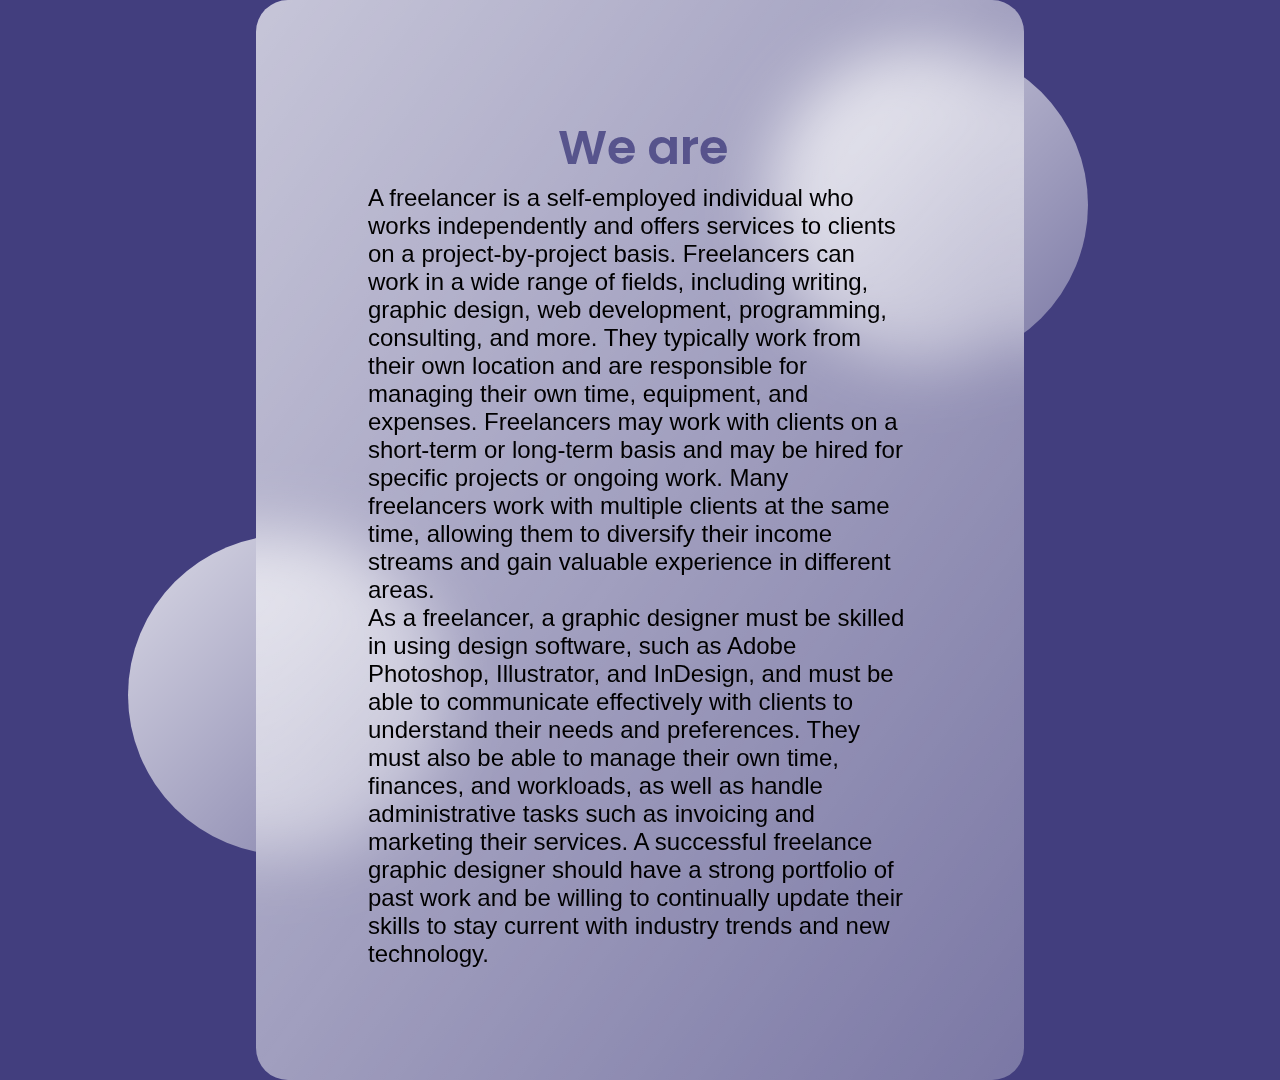
<file: about.html>
<!DOCTYPE html>
<html lang="en">
  <head>
    <meta charset="UTF-8" />
    <meta name="viewport" content="width=device-width, initial-scale=1.0" />
    <title>Glass Website</title>
    <link rel="preconnect" href="https://fonts.gstatic.com" />
    <link
      href="https://fonts.googleapis.com/css2?family=Poppins:wght@400;500;700&display=swap"
      rel="stylesheet"
    />
    <link rel="stylesheet" href="./styleabout.css" />
  </head>
  <body>
    <main>
      <section class="glass">
      <div class="text">
         
            <h1>We are</h1>
            <p>A freelancer is a self-employed individual who works independently and offers services to clients on a project-by-project basis. Freelancers can work in a wide range of fields, including writing, graphic design, web development, programming, consulting, and more. They typically work from their own location and are responsible for managing their own time, equipment, and expenses. Freelancers may work with clients on a short-term or long-term basis and may be hired for specific projects or ongoing work. Many freelancers work with multiple clients at the same time, allowing them to diversify their income streams and gain valuable experience in different areas.
            </p>
            <p>As a freelancer, a graphic designer must be skilled in using design software, such as Adobe Photoshop, Illustrator, and InDesign, and must be able to communicate effectively with clients to understand their needs and preferences. They must also be able to manage their own time, finances, and workloads, as well as handle administrative tasks such as invoicing and marketing their services. A successful freelance graphic designer should have a strong portfolio of past work and be willing to continually update their skills to stay current with industry trends and new technology.</p>
            
        </div>
      </section>
    </main>
    <div class="circle1"></div>
    <div class="circle2"></div>
  </body>
</html>
</file>
<file: styleabout.css>
* {
  margin: 0;
  padding: 0;
  box-sizing: border-box;
}

h1 {
  color: #423E7E;
  font-weight: 600;
  font-size: 3rem;
  opacity: 0.8;
 padding-left: 35%;
 padding-bottom: 0%;
}
p{
  font-family: 'Gill Sans', 'Gill Sans MT', Calibri, 'Trebuchet MS', sans-serif;
  font-size: 1.5rem;
}

main {
  font-family: "Poppins", sans-serif;
  min-height: 100vh;
  background: linear-gradient(to right top, #423E7E, #423E7E);
  display: flex;
  align-items: center;
  justify-content: center;
}

.glass {
  background: white;
  min-height: 80vh;
  width: 60%;
  background: linear-gradient(
    to right bottom,
    rgba(255, 255, 255, 0.7),
    rgba(255, 255, 255, 0.3)
  );
  border-radius: 2rem;
  z-index: 2;
  backdrop-filter: blur(2rem);
  display: flex;
}
.circle1,
.circle2 {
  background: white;
  background: linear-gradient(
    to right bottom,
    rgba(255, 255, 255, 0.8),
    rgba(255, 255, 255, 0.3)
  );
  height: 20rem;
  width: 20rem;
  position: absolute;
  border-radius: 50%;
}

.circle1 {
  top: 5%;
  right: 15%;
}
.circle2 {
  bottom: 5%;
  left: 10%;
}
.dashboard {
  flex: 1;
  display: flex;
  flex-direction: column;
  align-items: center;
  justify-content: space-evenly;
  text-align: center;
  background: linear-gradient(
    to right bottom,
    rgba(255, 255, 255, 0.7),
    rgba(255, 255, 255, 0.3)
  );
  border-radius: 2rem;
}



.text {
  flex: 1;
}



.text {
  margin: 7rem;
  display: flex;
  flex-direction: column;
justify-content: center;
}
</file>
